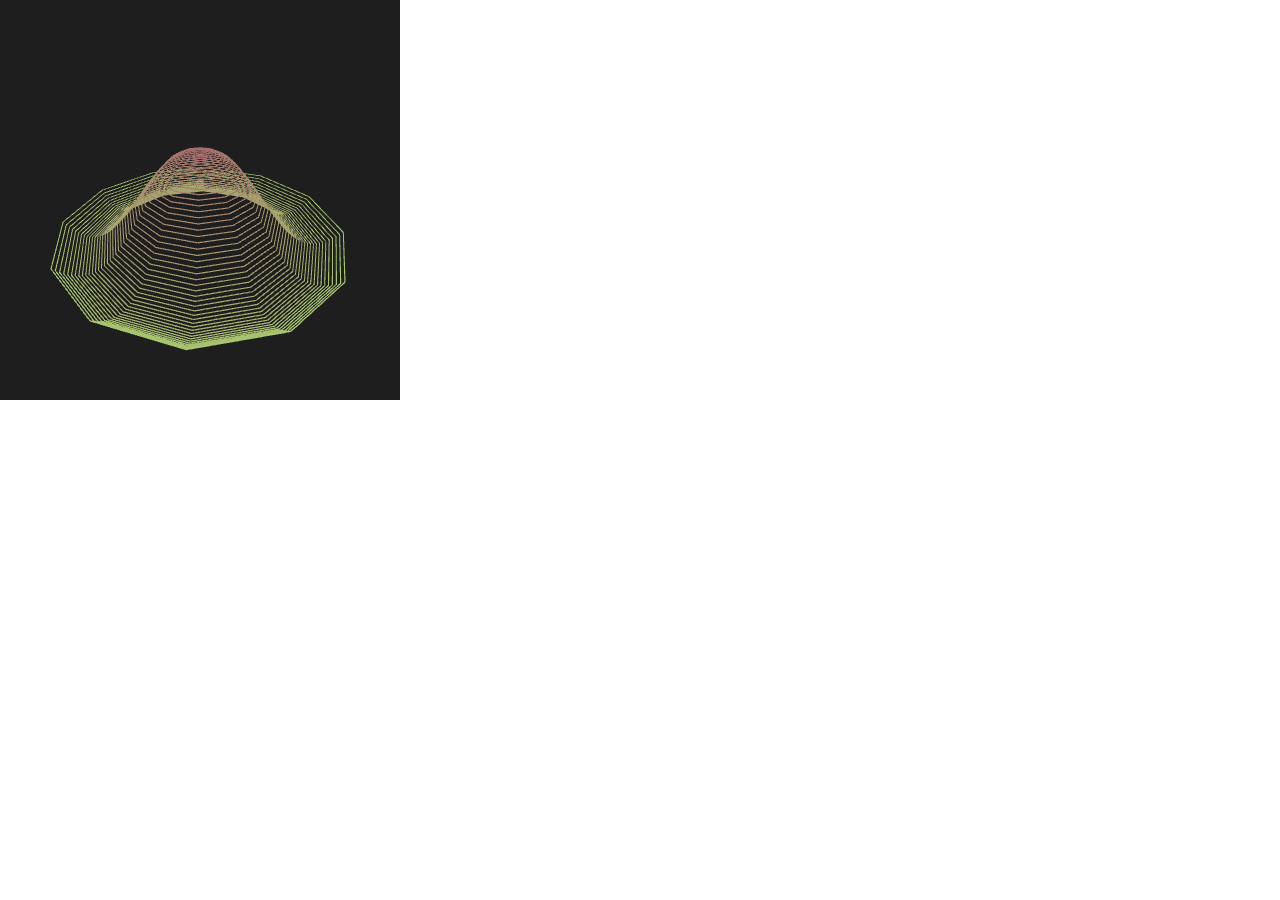
<file: sine-wave-structure/index.html>
<!DOCTYPE html>
<html lang="en">
  <head>
    <meta charset="utf-8" />
    <meta name="viewport" content="width=device-width, initial-scale=1.0">

    <title>Sketch</title>

    <link rel="stylesheet" type="text/css" href="style.css">

    <script src="libraries/p5.min.js"></script>
    <script src="libraries/p5.sound.min.js"></script>
  </head>

  <body>
    <script src="sketch.js"></script>
  </body>
</html>
</file>
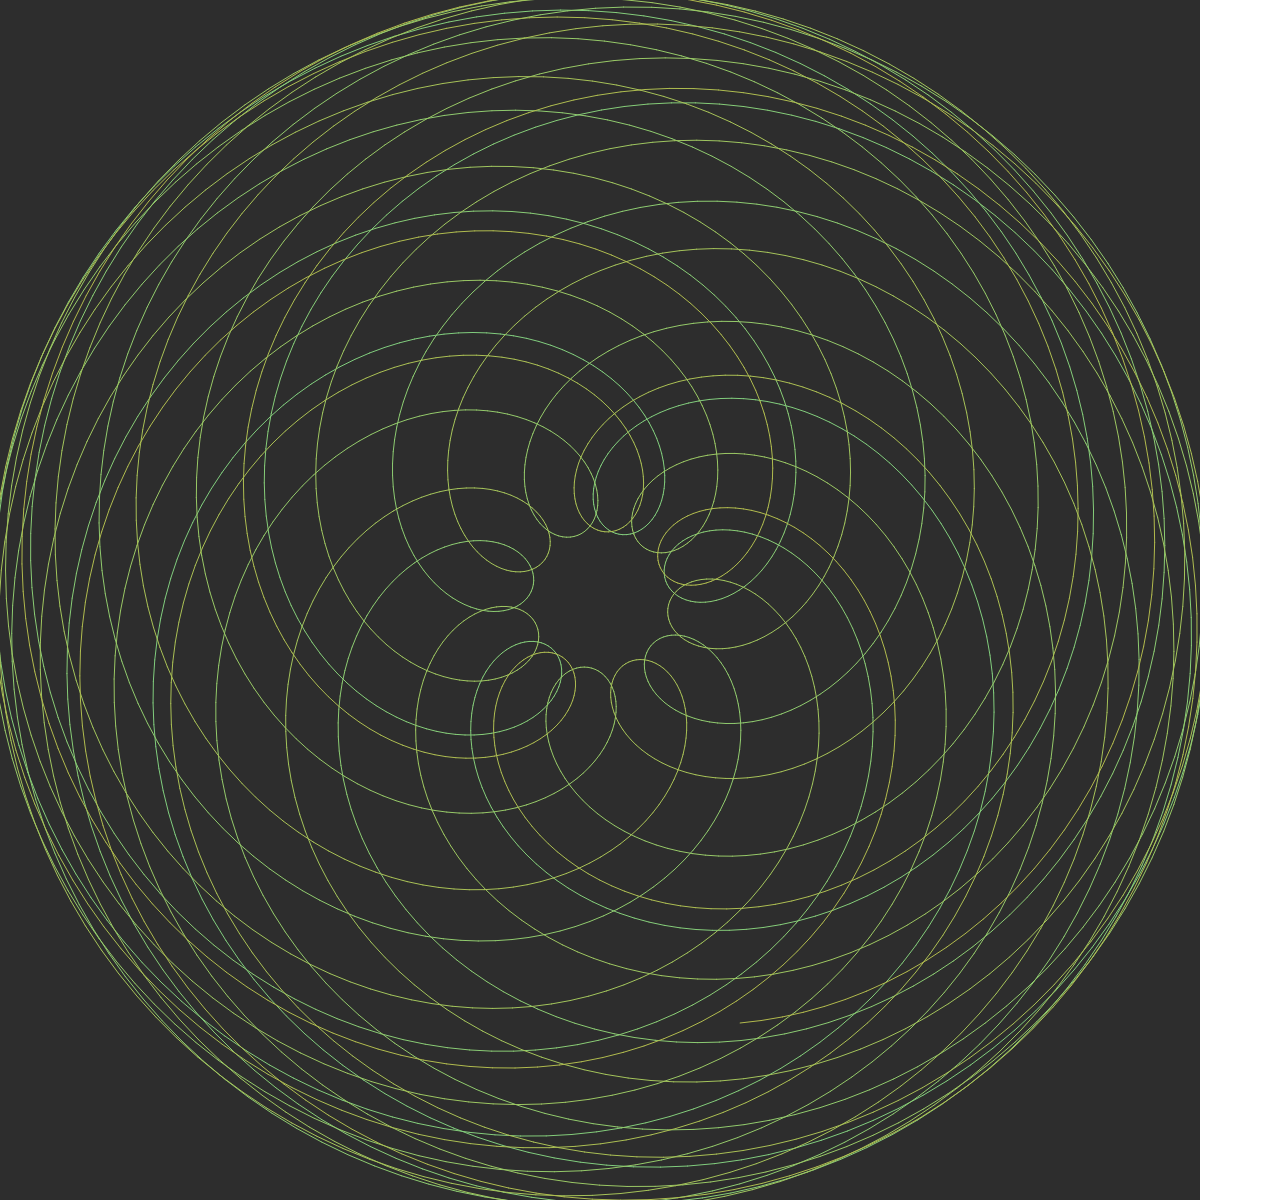
<file: spirograph/index.html>
<!DOCTYPE html>
<html lang="en">
  <head>
    <meta charset="utf-8" />
    <meta name="viewport" content="width=device-width, initial-scale=1.0" />

    <title>Sketch</title>

    <link rel="stylesheet" type="text/css" href="style.css" />

    <script src="libraries/p5.min.js"></script>
    <script src="libraries/p5.sound.min.js"></script>
  </head>

  <body>
    <script src="sketch.js"></script>
  </body>
</html>
</file>
<file: sine-wave-structure/style.css>
html, body {
  margin: 0;
  padding: 0;
}

canvas {
  display: block;
}
</file>
<file: spirograph/style.css>
html, body {
  margin: 0;
  padding: 0;
}

canvas {
  display: block;
}
</file>
